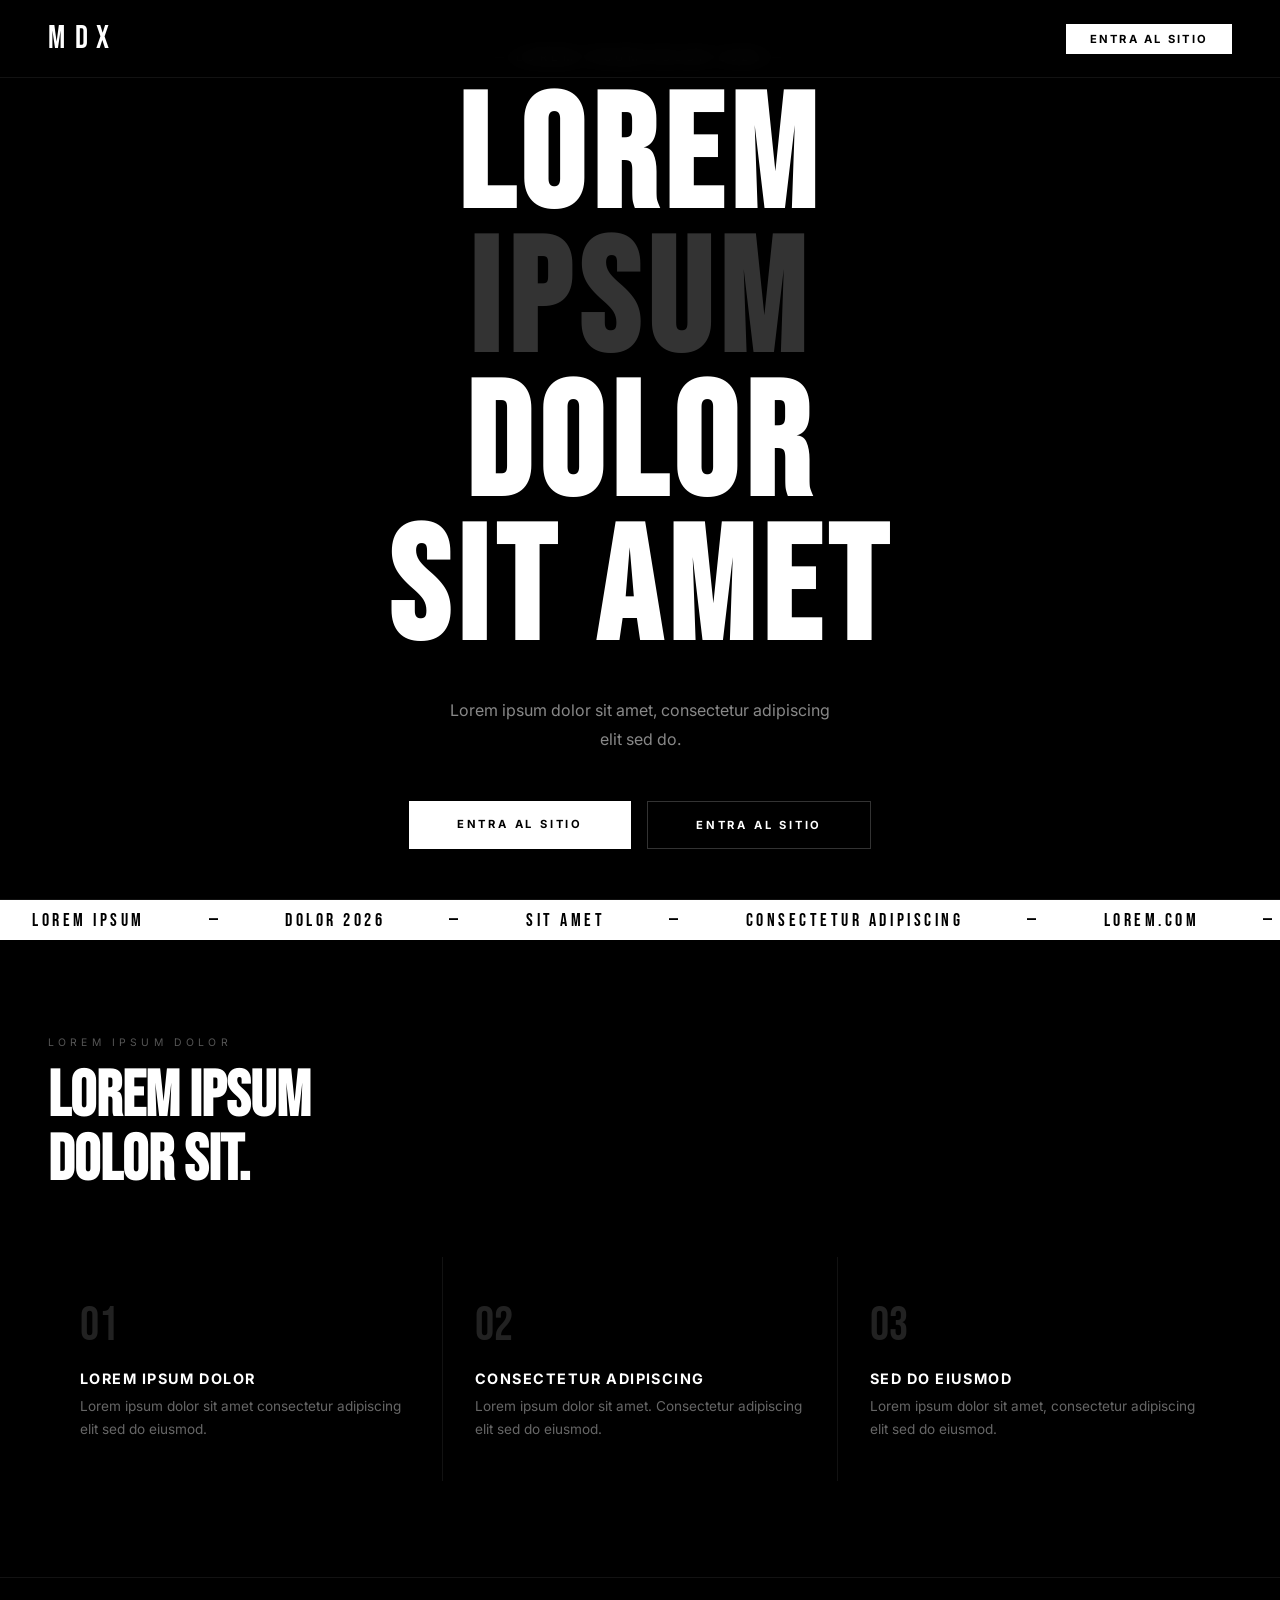
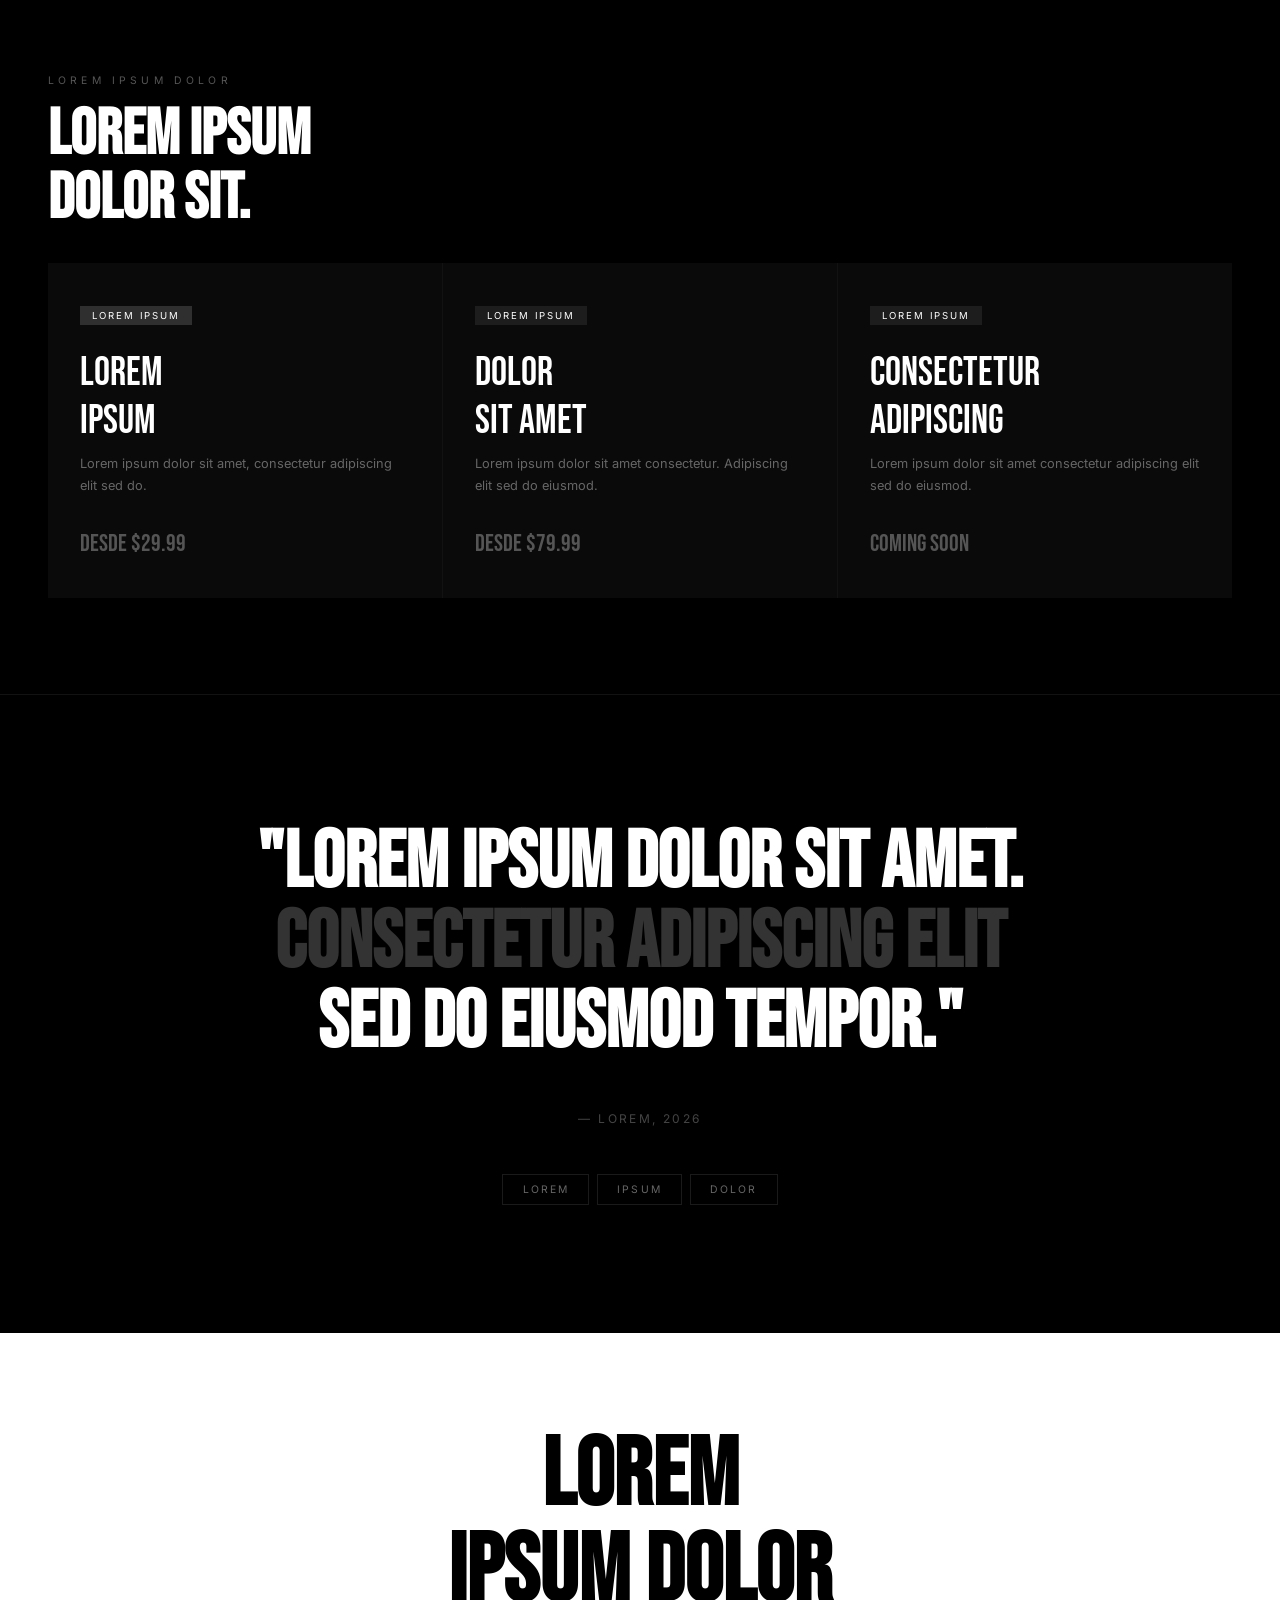
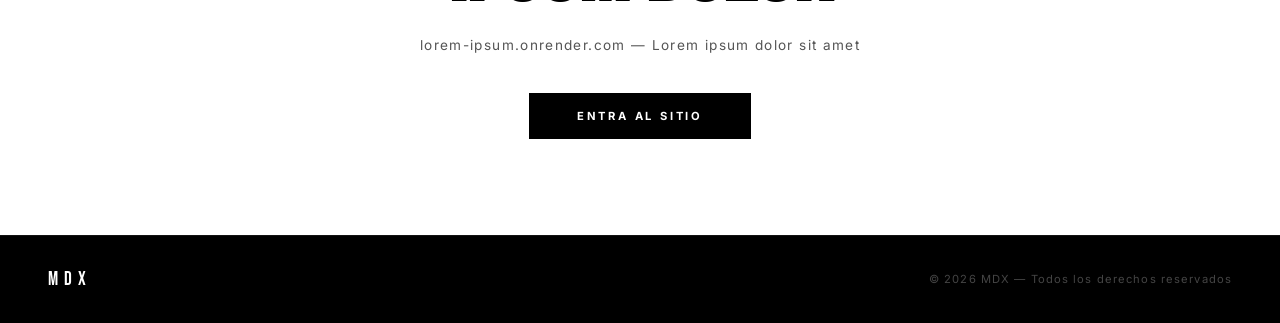
<file: index.html>
<!DOCTYPE html>
<html lang="es">
<head>
  <meta charset="UTF-8" />
  <meta name="viewport" content="width=device-width, initial-scale=1.0" />
  <title>MDX Landing</title>
  <meta name="description" content="Lorem ipsum dolor sit amet consectetur adipiscing elit" />
  <link rel="preconnect" href="https://fonts.googleapis.com" />
  <link href="https://fonts.googleapis.com/css2?family=Bebas+Neue&family=Inter:wght@400;500;700&display=swap" rel="stylesheet" />
  <link rel="stylesheet" href="style.css" />
</head>
<body>

<nav class="nav">
  <a href="https://mdx-9msn.onrender.com" class="nav-logo">MDX</a>
  <a href="https://mdx-9msn.onrender.com" class="nav-cta">Entra al sitio</a>
</nav>

<section class="hero">
  <p class="hero-tag">— Lorem ipsum dolor 2026 —</p>
  <h1 class="hero-title bebas">LOREM<br><span>IPSUM</span><br>DOLOR<br>SIT AMET</h1>
  <p class="hero-sub">Lorem ipsum dolor sit amet, consectetur adipiscing elit sed do.</p>
  <div class="hero-btns">
    <a href="https://mdx-9msn.onrender.com" class="btn-primary">Entra al sitio</a>
    <a href="https://mdx-9msn.onrender.com" class="btn-secondary">Entra al sitio</a>
  </div>
</section>

<div class="ticker">
  <div class="ticker-inner">
    <span>LOREM IPSUM</span><span>—</span><span>DOLOR 2026</span><span>—</span><span>SIT AMET</span><span>—</span><span>CONSECTETUR ADIPISCING</span><span>—</span><span>LOREM.COM</span><span>—</span>
    <span>LOREM IPSUM</span><span>—</span><span>DOLOR 2026</span><span>—</span><span>SIT AMET</span><span>—</span><span>CONSECTETUR ADIPISCING</span><span>—</span><span>LOREM.COM</span><span>—</span>
  </div>
</div>

<section class="section">
  <p class="section-label">Lorem ipsum dolor</p>
  <h2 class="section-title bebas">Lorem ipsum<br>dolor sit.</h2>
  <div class="features">
    <div class="feature">
      <div class="feature-num">01</div>
      <div class="feature-title">Lorem ipsum dolor</div>
      <div class="feature-desc">Lorem ipsum dolor sit amet consectetur adipiscing elit sed do eiusmod.</div>
    </div>
    <div class="feature">
      <div class="feature-num">02</div>
      <div class="feature-title">Consectetur adipiscing</div>
      <div class="feature-desc">Lorem ipsum dolor sit amet. Consectetur adipiscing elit sed do eiusmod.</div>
    </div>
    <div class="feature">
      <div class="feature-num">03</div>
      <div class="feature-title">Sed do eiusmod</div>
      <div class="feature-desc">Lorem ipsum dolor sit amet, consectetur adipiscing elit sed do eiusmod.</div>
    </div>
  </div>
</section>

<section class="section">
  <p class="section-label">Lorem ipsum dolor</p>
  <h2 class="section-title bebas">Lorem ipsum<br>dolor sit.</h2>
  <div class="drops" style="margin-top:2rem;">
    <div class="drop">
      <div class="drop-badge hot">Lorem ipsum</div>
      <div class="drop-title bebas">Lorem<br>Ipsum</div>
      <div class="drop-desc">Lorem ipsum dolor sit amet, consectetur adipiscing elit sed do.</div>
      <div class="drop-price">Desde $29.99</div>
      <div class="drop-line"></div>
    </div>
    <div class="drop">
      <div class="drop-badge">Lorem ipsum</div>
      <div class="drop-title bebas">Dolor<br>Sit Amet</div>
      <div class="drop-desc">Lorem ipsum dolor sit amet consectetur. Adipiscing elit sed do eiusmod.</div>
      <div class="drop-price">Desde $79.99</div>
      <div class="drop-line"></div>
    </div>
    <div class="drop">
      <div class="drop-badge">Lorem ipsum</div>
      <div class="drop-title bebas">Consectetur<br>Adipiscing</div>
      <div class="drop-desc">Lorem ipsum dolor sit amet consectetur adipiscing elit sed do eiusmod.</div>
      <div class="drop-price">Coming soon</div>
      <div class="drop-line"></div>
    </div>
  </div>
</section>

<div class="manifesto">
  <h2 class="manifesto-quote bebas">"Lorem ipsum dolor sit amet. <span>Consectetur adipiscing elit</span> sed do eiusmod tempor."</h2>
  <p style="font-size:0.75rem;color:#444;letter-spacing:0.2em;text-transform:uppercase;">— Lorem, 2026</p>
  <div class="social">
    <a href="#" class="social-pill">Lorem</a>
    <a href="#" class="social-pill">Ipsum</a>
    <a href="#" class="social-pill">Dolor</a>
  </div>
</div>

<div class="cta-final">
  <h2 class="cta-final-title bebas">Lorem<br>ipsum dolor</h2>
  <p class="cta-final-sub">lorem-ipsum.onrender.com — Lorem ipsum dolor sit amet</p>
  <a href="https://mdx-9msn.onrender.com" class="btn-dark">Entra al sitio</a>
</div>

<footer>
  <div class="footer-logo">MDX</div>
  <div class="footer-copy">© 2026 MDX — Todos los derechos reservados</div>
</footer>

</body>
</html>
</file>
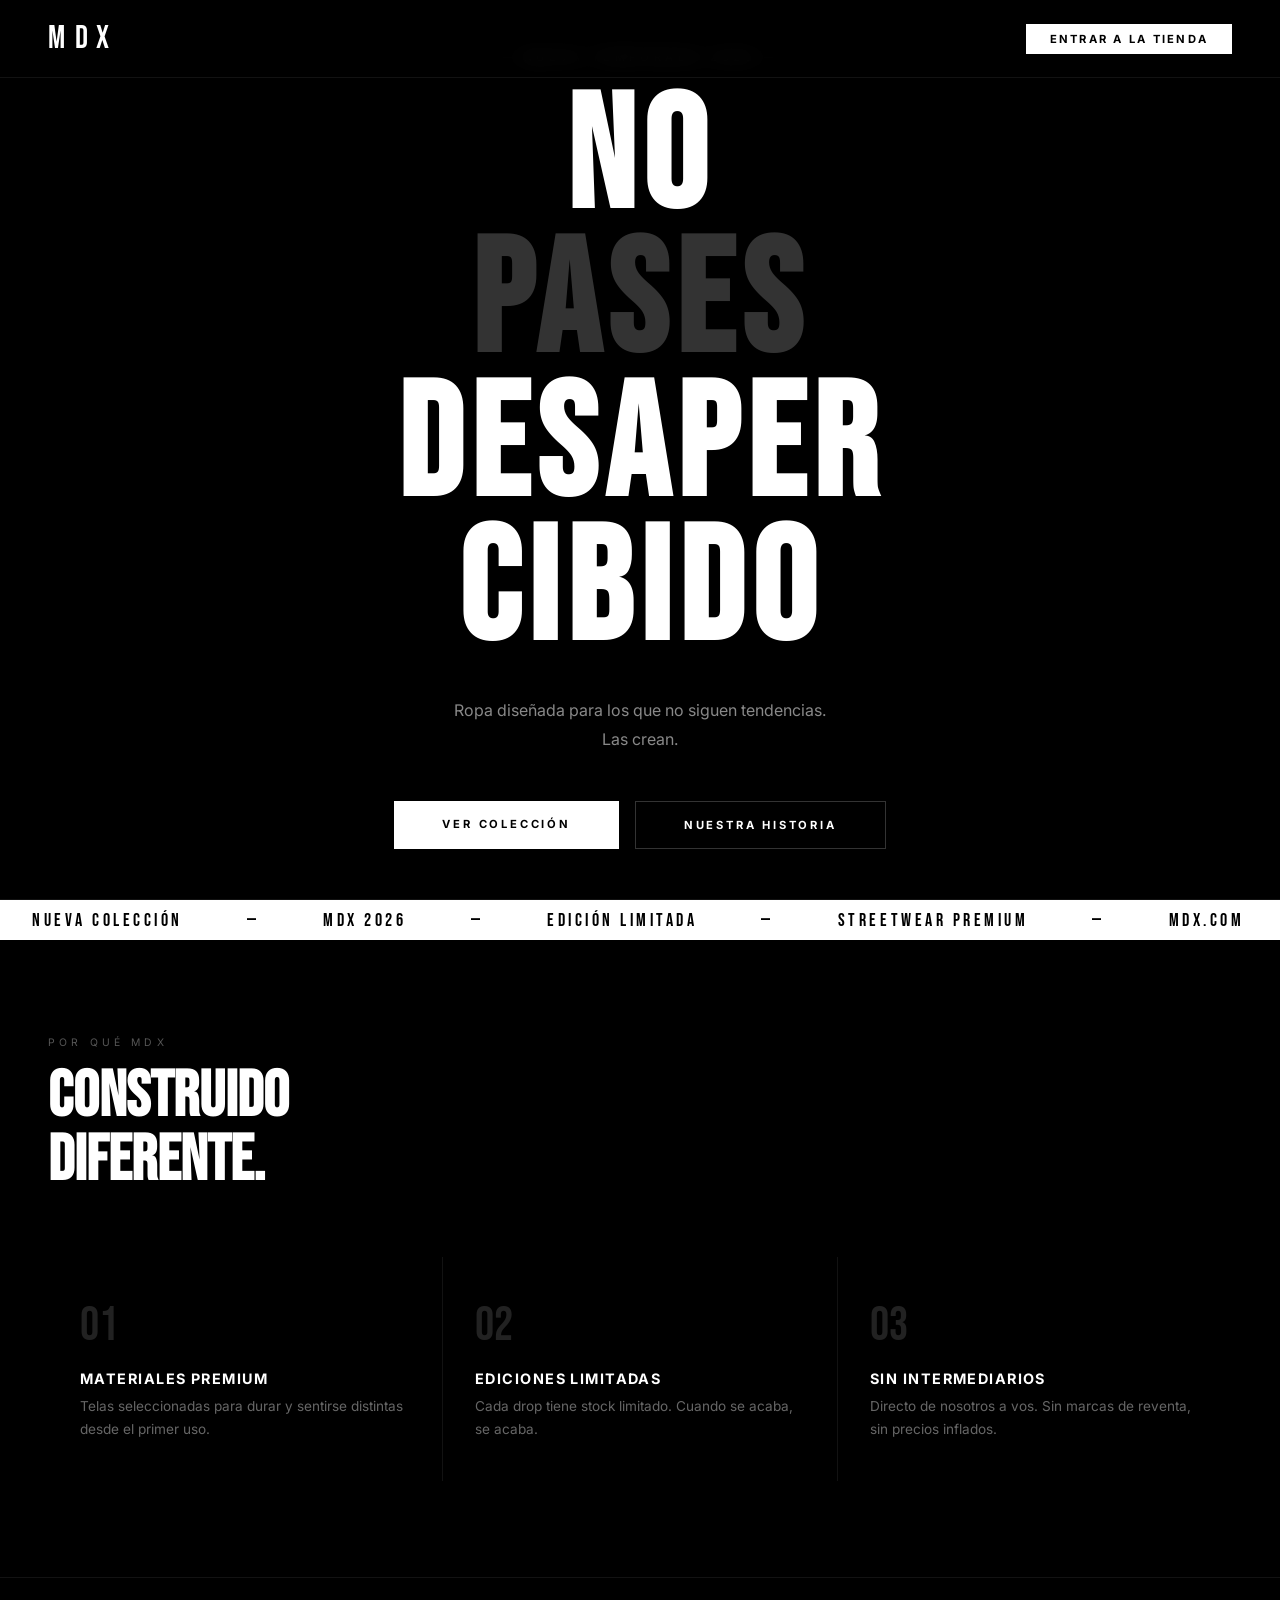
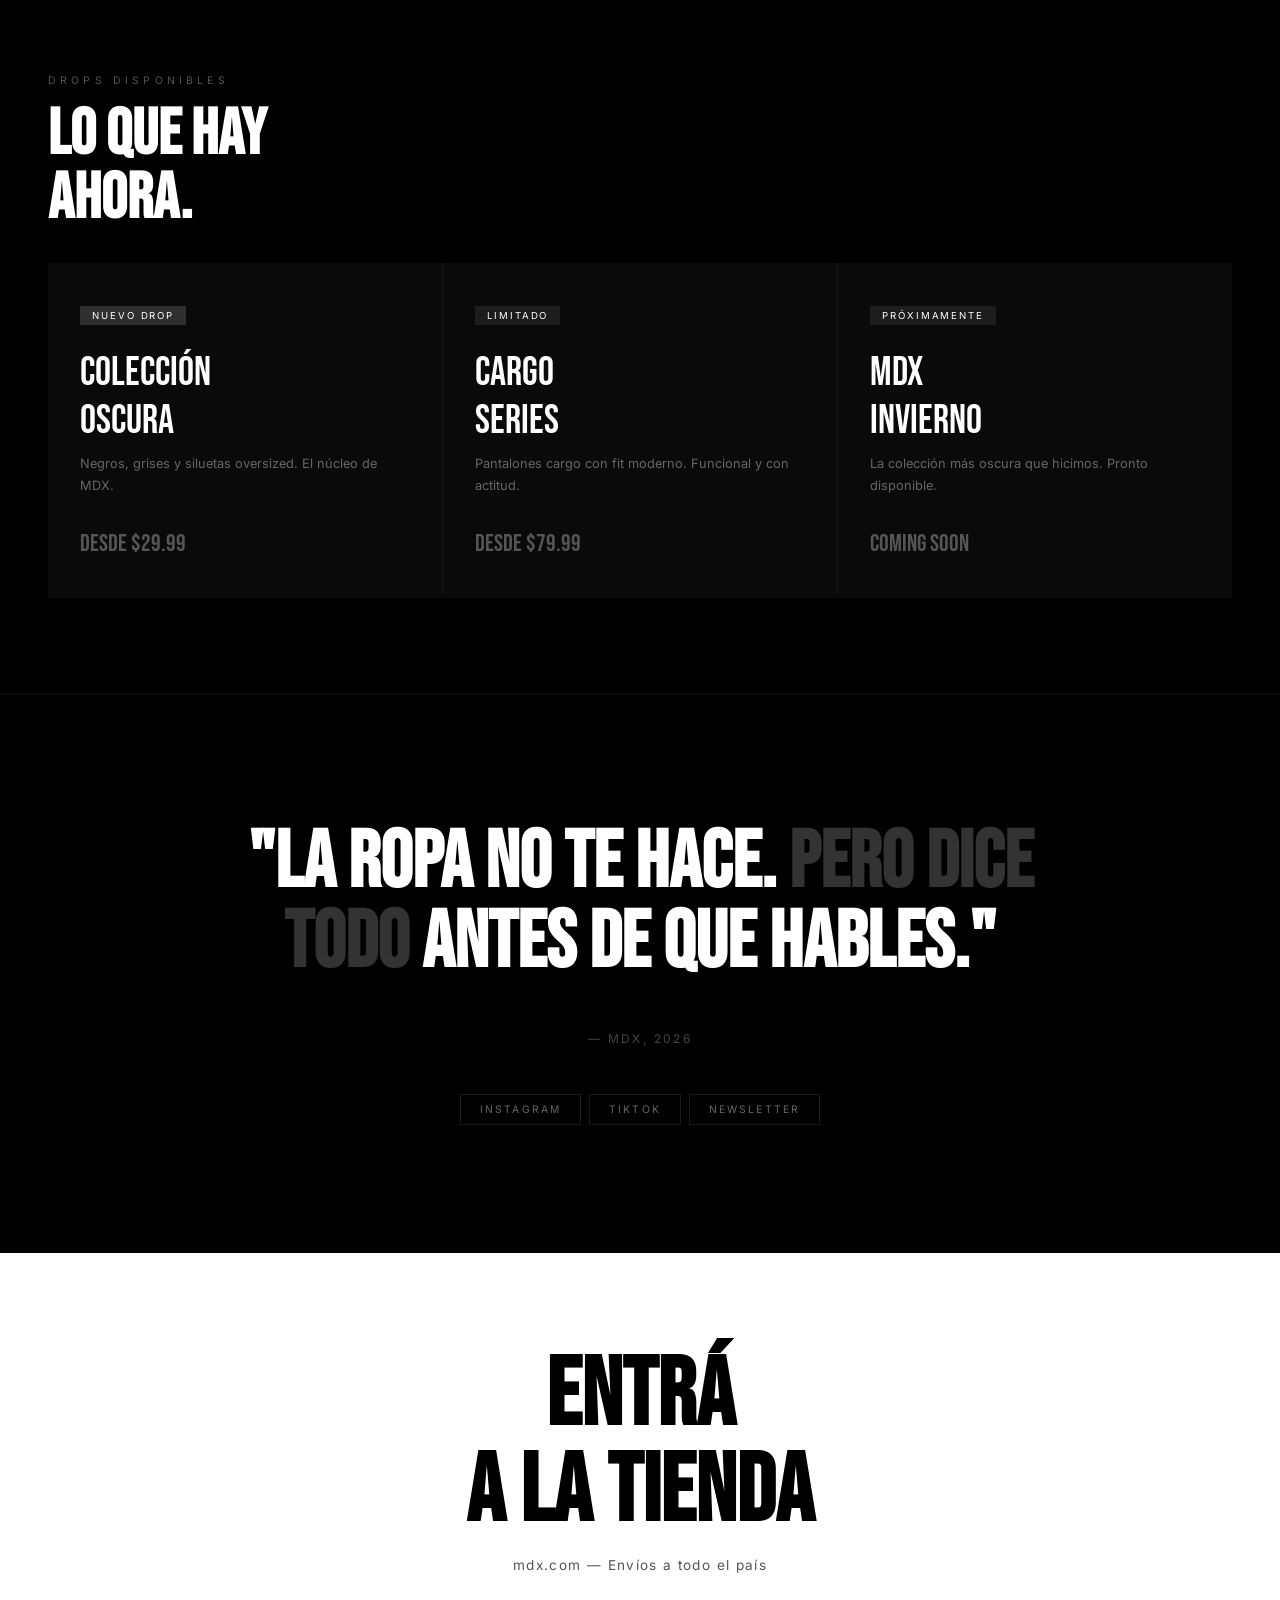
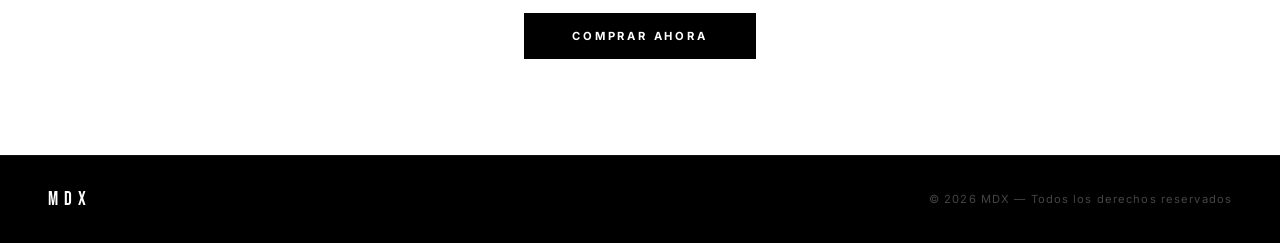
<file: mdx-landing.html>
<!DOCTYPE html>
<html lang="es">
<head>
  <meta charset="UTF-8" />
  <meta name="viewport" content="width=device-width, initial-scale=1.0" />
  <title>MDX — No pases desapercibido</title>
  <meta name="description" content="Ropa diseñada para los que no siguen tendencias. Las crean. Entrá a mdx.com" />
  <link rel="preconnect" href="https://fonts.googleapis.com" />
  <link href="https://fonts.googleapis.com/css2?family=Bebas+Neue&family=Inter:wght@400;500;700&display=swap" rel="stylesheet" />
  <style>
    *{margin:0;padding:0;box-sizing:border-box;}
    body{background:#000;color:#fff;font-family:'Inter',sans-serif;overflow-x:hidden;}
    .bebas{font-family:'Bebas Neue',sans-serif;}
    .nav{position:fixed;top:0;width:100%;z-index:100;display:flex;justify-content:space-between;align-items:center;padding:1.2rem 3rem;background:rgba(0,0,0,0.6);backdrop-filter:blur(10px);border-bottom:1px solid rgba(255,255,255,0.07);}
    .nav-logo{font-family:'Bebas Neue',sans-serif;font-size:2rem;letter-spacing:0.3em;color:#fff;text-decoration:none;}
    .nav-cta{padding:0.5rem 1.5rem;background:#fff;color:#000;font-size:0.7rem;letter-spacing:0.2em;text-transform:uppercase;font-weight:700;cursor:pointer;border:none;transition:background 0.2s;text-decoration:none;}
    .nav-cta:hover{background:#d4d4d4;}
    .hero{min-height:100vh;display:flex;flex-direction:column;justify-content:center;align-items:center;text-align:center;padding:2rem;position:relative;border-bottom:1px solid rgba(255,255,255,0.07);}
    .hero-tag{font-size:0.7rem;letter-spacing:0.4em;text-transform:uppercase;color:#666;margin-bottom:1.5rem;}
    .hero-title{font-family:'Bebas Neue',sans-serif;font-size:10rem;line-height:0.9;letter-spacing:0.05em;margin-bottom:2rem;}
    .hero-title span{color:#333;}
    .hero-sub{font-size:1rem;color:#888;max-width:400px;line-height:1.8;margin-bottom:3rem;}
    .hero-btns{display:flex;gap:1rem;flex-wrap:wrap;justify-content:center;}
    .btn-primary{padding:1rem 3rem;background:#fff;color:#000;font-size:0.7rem;letter-spacing:0.25em;text-transform:uppercase;font-weight:700;cursor:pointer;border:none;transition:all 0.2s;text-decoration:none;}
    .btn-primary:hover{background:#d4d4d4;}
    .btn-secondary{padding:1rem 3rem;background:transparent;color:#fff;font-size:0.7rem;letter-spacing:0.25em;text-transform:uppercase;font-weight:700;cursor:pointer;border:1px solid rgba(255,255,255,0.2);transition:all 0.2s;text-decoration:none;}
    .btn-secondary:hover{border-color:#fff;}
    .ticker{background:#fff;color:#000;padding:0.6rem 0;overflow:hidden;white-space:nowrap;}
    .ticker-inner{display:inline-block;animation:ticker 18s linear infinite;}
    .ticker-inner span{font-family:'Bebas Neue',sans-serif;font-size:1.1rem;letter-spacing:0.2em;padding:0 2rem;}
    @keyframes ticker{from{transform:translateX(0)}to{transform:translateX(-50%)}}
    .section{padding:6rem 3rem;border-bottom:1px solid rgba(255,255,255,0.07);}
    .section-label{font-size:0.65rem;letter-spacing:0.4em;text-transform:uppercase;color:#555;margin-bottom:1rem;}
    .section-title{font-family:'Bebas Neue',sans-serif;font-size:4rem;line-height:1;margin-bottom:1.5rem;}
    .features{display:grid;grid-template-columns:repeat(3,1fr);gap:1px;background:rgba(255,255,255,0.07);margin-top:4rem;}
    .feature{background:#000;padding:2.5rem 2rem;}
    .feature-num{font-family:'Bebas Neue',sans-serif;font-size:3rem;color:#222;margin-bottom:1rem;}
    .feature-title{font-size:0.9rem;font-weight:700;letter-spacing:0.1em;text-transform:uppercase;margin-bottom:0.5rem;}
    .feature-desc{font-size:0.85rem;color:#666;line-height:1.7;}
    .drops{display:grid;grid-template-columns:repeat(3,1fr);gap:1px;background:rgba(255,255,255,0.07);}
    .drop{background:#0a0a0a;padding:2.5rem 2rem;position:relative;overflow:hidden;}
    .drop-badge{display:inline-block;padding:0.25rem 0.75rem;background:rgba(255,255,255,0.08);font-size:0.6rem;letter-spacing:0.2em;text-transform:uppercase;margin-bottom:1.5rem;}
    .drop-badge.hot{background:rgba(255,255,255,0.15);color:#fff;}
    .drop-title{font-family:'Bebas Neue',sans-serif;font-size:2.5rem;margin-bottom:0.5rem;}
    .drop-desc{font-size:0.8rem;color:#666;line-height:1.7;margin-bottom:2rem;}
    .drop-price{font-family:'Bebas Neue',sans-serif;font-size:1.5rem;color:#555;}
    .drop-line{position:absolute;bottom:0;left:0;width:0;height:2px;background:#fff;transition:width 0.4s;}
    .drop:hover .drop-line{width:100%;}
    .manifesto{text-align:center;padding:8rem 3rem;}
    .manifesto-quote{font-family:'Bebas Neue',sans-serif;font-size:5rem;line-height:1;max-width:800px;margin:0 auto 3rem;}
    .manifesto-quote span{color:#333;}
    .social{display:flex;gap:0.5rem;justify-content:center;flex-wrap:wrap;margin-top:3rem;}
    .social-pill{padding:0.5rem 1.2rem;border:1px solid rgba(255,255,255,0.1);font-size:0.65rem;letter-spacing:0.2em;text-transform:uppercase;color:#666;cursor:pointer;transition:all 0.2s;text-decoration:none;}
    .social-pill:hover{border-color:#fff;color:#fff;}
    .cta-final{background:#fff;color:#000;text-align:center;padding:6rem 3rem;}
    .cta-final-title{font-family:'Bebas Neue',sans-serif;font-size:6rem;line-height:1;margin-bottom:1rem;}
    .cta-final-sub{font-size:0.85rem;color:#555;margin-bottom:2.5rem;letter-spacing:0.1em;}
    .btn-dark{padding:1rem 3rem;background:#000;color:#fff;font-size:0.7rem;letter-spacing:0.25em;text-transform:uppercase;font-weight:700;cursor:pointer;border:none;transition:background 0.2s;text-decoration:none;display:inline-block;}
    .btn-dark:hover{background:#222;}
    footer{padding:2rem 3rem;display:flex;justify-content:space-between;align-items:center;border-top:1px solid rgba(255,255,255,0.07);}
    .footer-logo{font-family:'Bebas Neue',sans-serif;font-size:1.2rem;letter-spacing:0.3em;}
    .footer-copy{font-size:0.7rem;color:#444;letter-spacing:0.1em;}
    @media(max-width:768px){
      .nav{padding:1rem 1.5rem;}
      .hero-title{font-size:5rem;}
      .features,.drops{grid-template-columns:1fr;}
      .manifesto-quote{font-size:3rem;}
      .cta-final-title{font-size:4rem;}
      .section{padding:4rem 1.5rem;}
      footer{flex-direction:column;gap:1rem;text-align:center;}
    }
  </style>
</head>
<body>

<nav class="nav">
  <a href="https://mdx.com" class="nav-logo">MDX</a>
  <a href="https://mdx.com/productos" class="nav-cta">Entrar a la tienda</a>
</nav>

<section class="hero">
  <p class="hero-tag">— Nueva temporada 2026 —</p>
  <h1 class="hero-title bebas">NO<br><span>PASES</span><br>DESAPER<br>CIBIDO</h1>
  <p class="hero-sub">Ropa diseñada para los que no siguen tendencias. Las crean.</p>
  <div class="hero-btns">
    <a href="https://mdx.com/productos" class="btn-primary">Ver colección</a>
    <a href="https://mdx.com/nosotros" class="btn-secondary">Nuestra historia</a>
  </div>
</section>

<div class="ticker">
  <div class="ticker-inner">
    <span>NUEVA COLECCIÓN</span><span>—</span><span>MDX 2026</span><span>—</span><span>EDICIÓN LIMITADA</span><span>—</span><span>STREETWEAR PREMIUM</span><span>—</span><span>MDX.COM</span><span>—</span>
    <span>NUEVA COLECCIÓN</span><span>—</span><span>MDX 2026</span><span>—</span><span>EDICIÓN LIMITADA</span><span>—</span><span>STREETWEAR PREMIUM</span><span>—</span><span>MDX.COM</span><span>—</span>
  </div>
</div>

<section class="section">
  <p class="section-label">Por qué MDX</p>
  <h2 class="section-title bebas">Construido<br>diferente.</h2>
  <div class="features">
    <div class="feature">
      <div class="feature-num">01</div>
      <div class="feature-title">Materiales premium</div>
      <div class="feature-desc">Telas seleccionadas para durar y sentirse distintas desde el primer uso.</div>
    </div>
    <div class="feature">
      <div class="feature-num">02</div>
      <div class="feature-title">Ediciones limitadas</div>
      <div class="feature-desc">Cada drop tiene stock limitado. Cuando se acaba, se acaba.</div>
    </div>
    <div class="feature">
      <div class="feature-num">03</div>
      <div class="feature-title">Sin intermediarios</div>
      <div class="feature-desc">Directo de nosotros a vos. Sin marcas de reventa, sin precios inflados.</div>
    </div>
  </div>
</section>

<section class="section">
  <p class="section-label">Drops disponibles</p>
  <h2 class="section-title bebas">Lo que hay<br>ahora.</h2>
  <div class="drops" style="margin-top:2rem;">
    <div class="drop">
      <div class="drop-badge hot">Nuevo drop</div>
      <div class="drop-title bebas">Colección<br>Oscura</div>
      <div class="drop-desc">Negros, grises y siluetas oversized. El núcleo de MDX.</div>
      <div class="drop-price">Desde $29.99</div>
      <div class="drop-line"></div>
    </div>
    <div class="drop">
      <div class="drop-badge">Limitado</div>
      <div class="drop-title bebas">Cargo<br>Series</div>
      <div class="drop-desc">Pantalones cargo con fit moderno. Funcional y con actitud.</div>
      <div class="drop-price">Desde $79.99</div>
      <div class="drop-line"></div>
    </div>
    <div class="drop">
      <div class="drop-badge">Próximamente</div>
      <div class="drop-title bebas">MDX<br>Invierno</div>
      <div class="drop-desc">La colección más oscura que hicimos. Pronto disponible.</div>
      <div class="drop-price">Coming soon</div>
      <div class="drop-line"></div>
    </div>
  </div>
</section>

<div class="manifesto">
  <h2 class="manifesto-quote bebas">"La ropa no te hace. <span>Pero dice todo</span> antes de que hables."</h2>
  <p style="font-size:0.75rem;color:#444;letter-spacing:0.2em;text-transform:uppercase;">— MDX, 2026</p>
  <div class="social">
    <a href="#" class="social-pill">Instagram</a>
    <a href="#" class="social-pill">TikTok</a>
    <a href="#" class="social-pill">Newsletter</a>
  </div>
</div>

<div class="cta-final">
  <h2 class="cta-final-title bebas">Entrá<br>a la tienda</h2>
  <p class="cta-final-sub">mdx.com — Envíos a todo el país</p>
  <a href="https://mdx.com" class="btn-dark">Comprar ahora</a>
</div>

<footer>
  <div class="footer-logo">MDX</div>
  <div class="footer-copy">© 2026 MDX — Todos los derechos reservados</div>
</footer>

</body>
</html>
</file>
<file: style.css>
* {
        margin: 0;
        padding: 0;
        box-sizing: border-box;
    }

    body {
        background: #000;
        color: #fff;
        font-family: 'Inter', sans-serif;
        overflow-x: hidden;
    }

    .bebas {
        font-family: 'Bebas Neue', sans-serif;
    }

    .nav {
        position: fixed;
        top: 0;
        width: 100%;
        z-index: 100;
        display: flex;
        justify-content: space-between;
        align-items: center;
        padding: 1.2rem 3rem;
        background: rgba(0, 0, 0, 0.6);
        backdrop-filter: blur(10px);
        border-bottom: 1px solid rgba(255, 255, 255, 0.07);
    }

    .nav-logo {
        font-family: 'Bebas Neue', sans-serif;
        font-size: 2rem;
        letter-spacing: 0.3em;
        color: #fff;
        text-decoration: none;
    }

    .nav-cta {
        padding: 0.5rem 1.5rem;
        background: #fff;
        color: #000;
        font-size: 0.7rem;
        letter-spacing: 0.2em;
        text-transform: uppercase;
        font-weight: 700;
        cursor: pointer;
        border: none;
        transition: background 0.2s;
        text-decoration: none;
    }

    .nav-cta:hover {
        background: #d4d4d4;
    }

    .hero {
        min-height: 100vh;
        display: flex;
        flex-direction: column;
        justify-content: center;
        align-items: center;
        text-align: center;
        padding: 2rem;
        position: relative;
        border-bottom: 1px solid rgba(255, 255, 255, 0.07);
    }

    .hero-tag {
        font-size: 0.7rem;
        letter-spacing: 0.4em;
        text-transform: uppercase;
        color: #666;
        margin-bottom: 1.5rem;
    }

    .hero-title {
        font-family: 'Bebas Neue', sans-serif;
        font-size: 10rem;
        line-height: 0.9;
        letter-spacing: 0.05em;
        margin-bottom: 2rem;
    }

    .hero-title span {
        color: #333;
    }

    .hero-sub {
        font-size: 1rem;
        color: #888;
        max-width: 400px;
        line-height: 1.8;
        margin-bottom: 3rem;
    }

    .hero-btns {
        display: flex;
        gap: 1rem;
        flex-wrap: wrap;
        justify-content: center;
    }

    .btn-primary {
        padding: 1rem 3rem;
        background: #fff;
        color: #000;
        font-size: 0.7rem;
        letter-spacing: 0.25em;
        text-transform: uppercase;
        font-weight: 700;
        cursor: pointer;
        border: none;
        transition: all 0.2s;
        text-decoration: none;
    }

    .btn-primary:hover {
        background: #d4d4d4;
    }

    .btn-secondary {
        padding: 1rem 3rem;
        background: transparent;
        color: #fff;
        font-size: 0.7rem;
        letter-spacing: 0.25em;
        text-transform: uppercase;
        font-weight: 700;
        cursor: pointer;
        border: 1px solid rgba(255, 255, 255, 0.2);
        transition: all 0.2s;
        text-decoration: none;
    }

    .btn-secondary:hover {
        border-color: #fff;
    }

    .ticker {
        background: #fff;
        color: #000;
        padding: 0.6rem 0;
        overflow: hidden;
        white-space: nowrap;
    }

    .ticker-inner {
        display: inline-block;
        animation: ticker 18s linear infinite;
    }

    .ticker-inner span {
        font-family: 'Bebas Neue', sans-serif;
        font-size: 1.1rem;
        letter-spacing: 0.2em;
        padding: 0 2rem;
    }

    @keyframes ticker {
        from {
            transform: translateX(0)
        }

        to {
            transform: translateX(-50%)
        }
    }

    .section {
        padding: 6rem 3rem;
        border-bottom: 1px solid rgba(255, 255, 255, 0.07);
    }

    .section-label {
        font-size: 0.65rem;
        letter-spacing: 0.4em;
        text-transform: uppercase;
        color: #555;
        margin-bottom: 1rem;
    }

    .section-title {
        font-family: 'Bebas Neue', sans-serif;
        font-size: 4rem;
        line-height: 1;
        margin-bottom: 1.5rem;
    }

    .features {
        display: grid;
        grid-template-columns: repeat(3, 1fr);
        gap: 1px;
        background: rgba(255, 255, 255, 0.07);
        margin-top: 4rem;
    }

    .feature {
        background: #000;
        padding: 2.5rem 2rem;
    }

    .feature-num {
        font-family: 'Bebas Neue', sans-serif;
        font-size: 3rem;
        color: #222;
        margin-bottom: 1rem;
    }

    .feature-title {
        font-size: 0.9rem;
        font-weight: 700;
        letter-spacing: 0.1em;
        text-transform: uppercase;
        margin-bottom: 0.5rem;
    }

    .feature-desc {
        font-size: 0.85rem;
        color: #666;
        line-height: 1.7;
    }

    .drops {
        display: grid;
        grid-template-columns: repeat(3, 1fr);
        gap: 1px;
        background: rgba(255, 255, 255, 0.07);
    }

    .drop {
        background: #0a0a0a;
        padding: 2.5rem 2rem;
        position: relative;
        overflow: hidden;
    }

    .drop-badge {
        display: inline-block;
        padding: 0.25rem 0.75rem;
        background: rgba(255, 255, 255, 0.08);
        font-size: 0.6rem;
        letter-spacing: 0.2em;
        text-transform: uppercase;
        margin-bottom: 1.5rem;
    }

    .drop-badge.hot {
        background: rgba(255, 255, 255, 0.15);
        color: #fff;
    }

    .drop-title {
        font-family: 'Bebas Neue', sans-serif;
        font-size: 2.5rem;
        margin-bottom: 0.5rem;
    }

    .drop-desc {
        font-size: 0.8rem;
        color: #666;
        line-height: 1.7;
        margin-bottom: 2rem;
    }

    .drop-price {
        font-family: 'Bebas Neue', sans-serif;
        font-size: 1.5rem;
        color: #555;
    }

    .drop-line {
        position: absolute;
        bottom: 0;
        left: 0;
        width: 0;
        height: 2px;
        background: #fff;
        transition: width 0.4s;
    }

    .drop:hover .drop-line {
        width: 100%;
    }

    .manifesto {
        text-align: center;
        padding: 8rem 3rem;
    }

    .manifesto-quote {
        font-family: 'Bebas Neue', sans-serif;
        font-size: 5rem;
        line-height: 1;
        max-width: 800px;
        margin: 0 auto 3rem;
    }

    .manifesto-quote span {
        color: #333;
    }

    .social {
        display: flex;
        gap: 0.5rem;
        justify-content: center;
        flex-wrap: wrap;
        margin-top: 3rem;
    }

    .social-pill {
        padding: 0.5rem 1.2rem;
        border: 1px solid rgba(255, 255, 255, 0.1);
        font-size: 0.65rem;
        letter-spacing: 0.2em;
        text-transform: uppercase;
        color: #666;
        cursor: pointer;
        transition: all 0.2s;
        text-decoration: none;
    }

    .social-pill:hover {
        border-color: #fff;
        color: #fff;
    }

    .cta-final {
        background: #fff;
        color: #000;
        text-align: center;
        padding: 6rem 3rem;
    }

    .cta-final-title {
        font-family: 'Bebas Neue', sans-serif;
        font-size: 6rem;
        line-height: 1;
        margin-bottom: 1rem;
    }

    .cta-final-sub {
        font-size: 0.85rem;
        color: #555;
        margin-bottom: 2.5rem;
        letter-spacing: 0.1em;
    }

    .btn-dark {
        padding: 1rem 3rem;
        background: #000;
        color: #fff;
        font-size: 0.7rem;
        letter-spacing: 0.25em;
        text-transform: uppercase;
        font-weight: 700;
        cursor: pointer;
        border: none;
        transition: background 0.2s;
        text-decoration: none;
        display: inline-block;
    }

    .btn-dark:hover {
        background: #222;
    }

    footer {
        padding: 2rem 3rem;
        display: flex;
        justify-content: space-between;
        align-items: center;
        border-top: 1px solid rgba(255, 255, 255, 0.07);
    }

    .footer-logo {
        font-family: 'Bebas Neue', sans-serif;
        font-size: 1.2rem;
        letter-spacing: 0.3em;
    }

    .footer-copy {
        font-size: 0.7rem;
        color: #444;
        letter-spacing: 0.1em;
    }

    @media(max-width:768px) {
        .nav {
            padding: 1rem 1.5rem;
        }

        .hero-title {
            font-size: 5rem;
        }

        .features,
        .drops {
            grid-template-columns: 1fr;
        }

        .manifesto-quote {
            font-size: 3rem;
        }

        .cta-final-title {
            font-size: 4rem;
        }

        .section {
            padding: 4rem 1.5rem;
        }

        footer {
            flex-direction: column;
            gap: 1rem;
            text-align: center;
        }
    }
</file>
